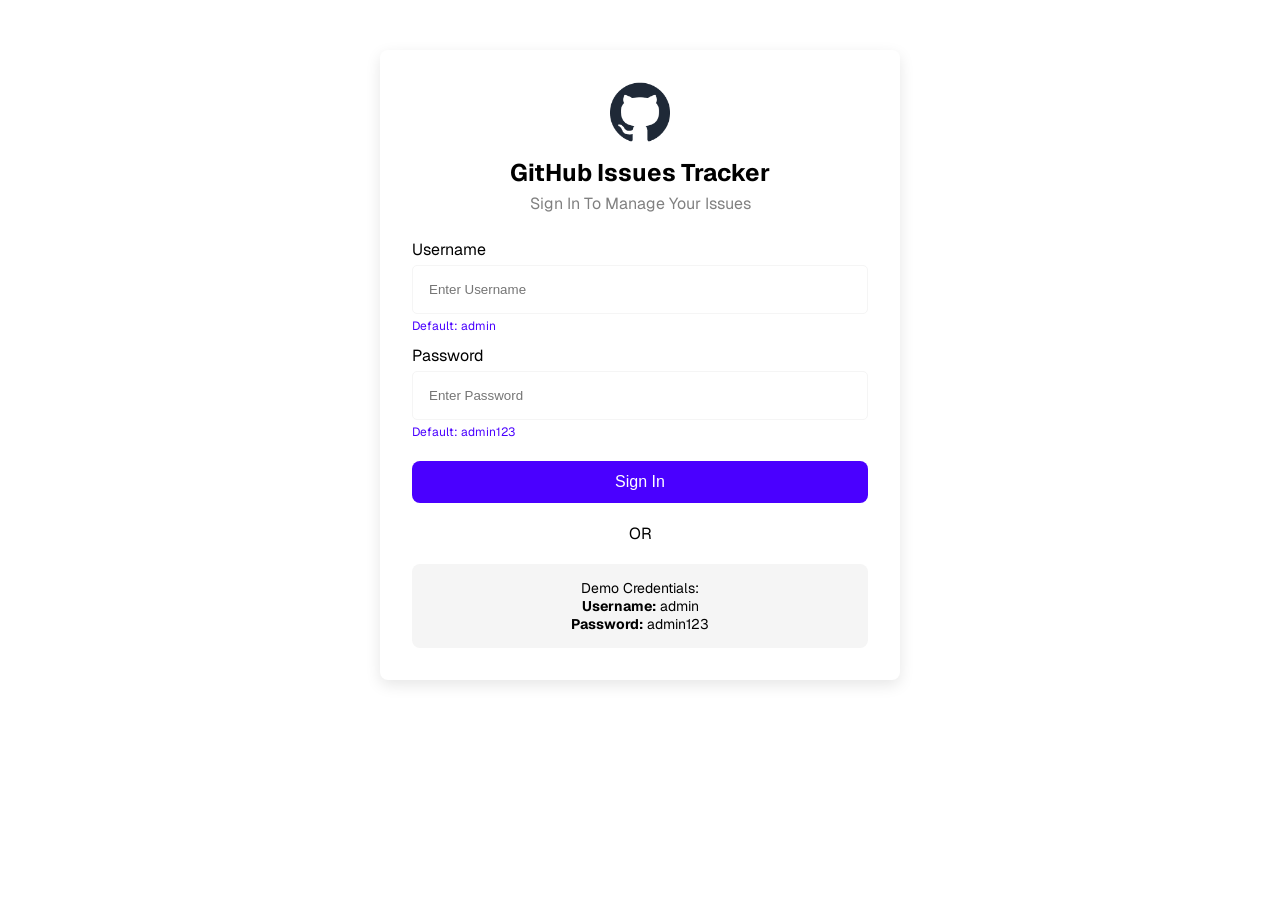
<file: index.html>
<!DOCTYPE html>
<html lang="en">
<head>
    <meta charset="UTF-8">
    <meta name="viewport" content="width=device-width, initial-scale=1.0">
    <title>GitHub Issues Tracker</title>
    <link rel="stylesheet" href="index.css">
    <link rel="preconnect" href="https://fonts.googleapis.com">
    <link rel="preconnect" href="https://fonts.gstatic.com" crossorigin>
    <link href="https://fonts.googleapis.com/css2?family=Geist:wght@100..900&display=swap" rel="stylesheet">
</head>
<body class="font-geist">
    <div class="login-container">
        <div class="login-card">
            <div class="login-logo">
                <img src="assets/github-logo.png" alt="">
            </div>
            <h2>GitHub Issues Tracker</h2>
            <p class="login-subtitle">Sign In To Manage Your Issues</p>
            <form>
                <label>Username</label>
                <input type="text" placeholder="Enter Username">
                <small class="default">Default: admin</small>
                <label>Password</label>
                <input type="text" placeholder="Enter Password">
                <small class="default">Default: admin123</small>
            </form>
            <button class="login-button" onclick="signIn()">Sign In</button>
            <div class="login-divider">
                <p>OR</p>
            </div>

            <div class="login-demo">
                <p>Demo Credentials:</p>
                <p><b>Username:</b> admin</p>
                <p><b>Password:</b> admin123</p>
            </div>
        </div>
    </div>

    <script src="index.js"></script>    
</body>
</html>
</file>
<file: index.css>
/* shared */
*{
    margin:0;
    padding:0;
    box-sizing:border-box;
}

.font-geist{
    font-family: "Geist", sans-serif;
    font-optical-sizing: auto;
}

/* login page */
body{
    display:flex;
    justify-content:center;
    align-items:center;
}

.login-container{
    margin-top: 50px;
    width:100%;
    max-width:520px;
    max-height: 743px;
}

.login-card{
    background:white;
    padding: 32px;
    border-radius: 8px;
    box-shadow:0 5px 15px rgba(0,0,0,0.1);
    text-align:center;
}

.login-logo img{
    width: 60px;
    margin-bottom:10px;
}

.login-card h2{
    margin-bottom:5px;
}

.login-subtitle{
    color: gray;
    margin-bottom:25px;
}

form{
    text-align:left;
}

label{
    font: bolder;
    font-weight: 400;
    display:block;
    margin-top:10px;
}

input{
    width: 100%;
    padding: 16px;
    margin-top: 5px;
    border: 1px solid whitesmoke;
    border-radius: 5px;
}

.default{
    color: #4A00FF;
    font-size: 12px;
}

.login-button{
    width: 100%;
    margin-top: 20px;
    padding: 12px;
    border: none;
    border-radius: 8px;
    background: #4A00FF;
    color: white;
    font-size: 16px;
    cursor: pointer;
}

.login-button:hover{
    opacity:0.9;
    
}

.login-divider{
    margin-top: 20px;
    margin-bottom: 20px;
}

.login-demo{
    background: whitesmoke;
    padding: 15px;
    border-radius: 8px;
    font-size: 14px;
}
</file>
